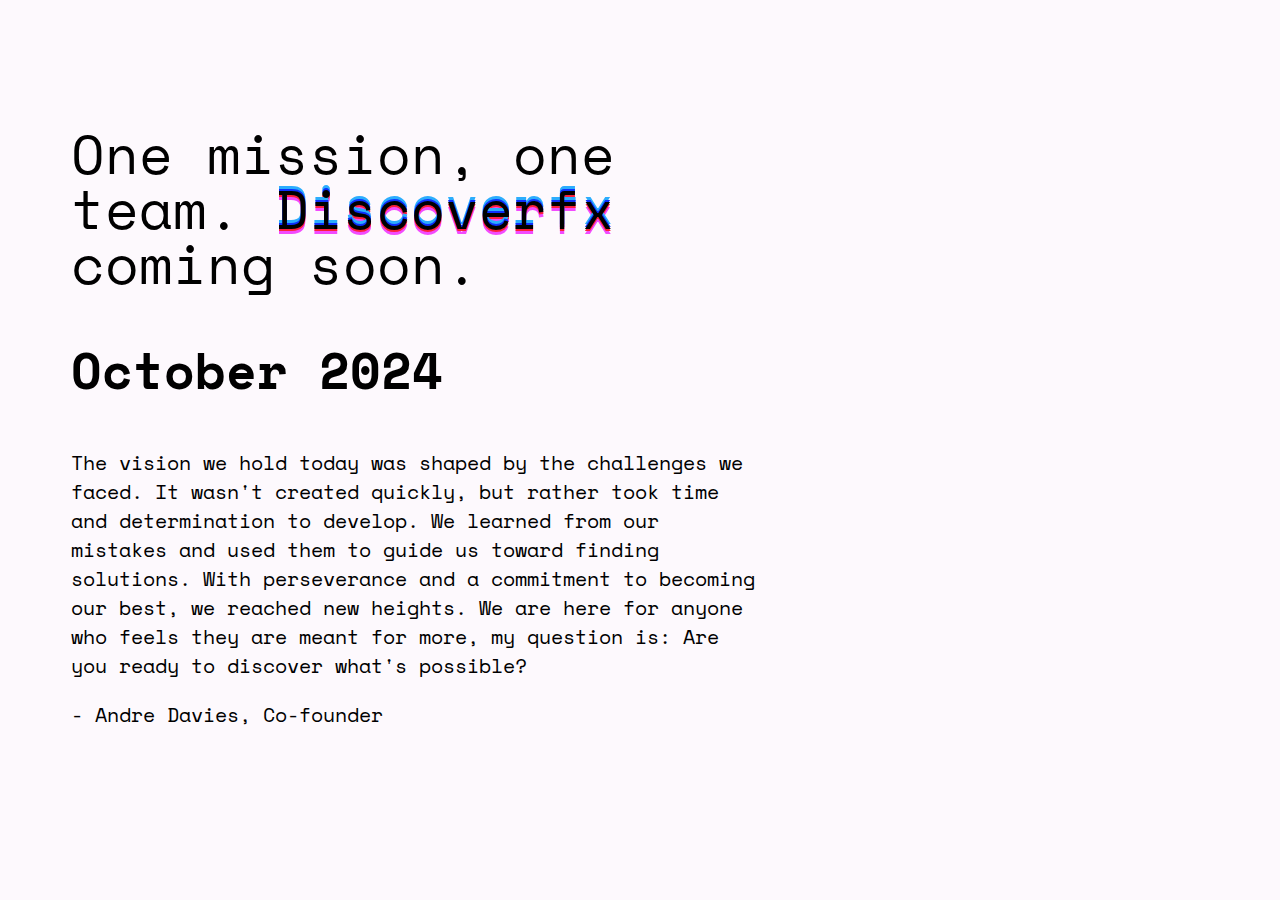
<file: index.html>
<!DOCTYPE html>
<html lang="en">
<head>
    <meta charset="UTF-8">
    <meta name="viewport" content="width=device-width, initial-scale=1.0">
    <title>Document</title>
    <link rel="preconnect" href="https://fonts.googleapis.com">
<link rel="preconnect" href="https://fonts.gstatic.com" crossorigin>
<link href="https://fonts.googleapis.com/css2?family=Anek+Telugu:wght@100..800&family=Indie+Flower&family=Roboto:ital,wght@0,100;0,300;0,400;0,500;0,700;0,900;1,100;1,300;1,400;1,500;1,700;1,900&family=Space+Mono:ital,wght@0,400;0,700;1,400;1,700&display=swap" rel="stylesheet">
<link rel="stylesheet" href="main.css">
</head>

<body>

   <div class="container">
    <h1>One mission, one team. <span class="Discoverfx">Discoverfx</span> coming soon.</h1>
    <h2>October 2024</h2>
    <p>The vision we hold today was shaped by the challenges we faced. It wasn't created quickly, but rather took time and determination to develop. We learned from our mistakes and used them to guide us toward finding solutions. With perseverance and a commitment to becoming our best, we reached new heights. We are here for anyone who feels they are meant for more, my question is: Are you ready to discover what's possible?</p>
    <p>- Andre Davies, Co-founder</p>
    </div>

</body>
</html>
</file>
<file: main.css>
body{
    font-family: 'Space Mono', monospace;
    background-color: #fdf9fd;
}

h1{
    font-size: 55px;
    line-height: 1;
    font-weight: 400;
}

h2{
    font-size: 50px;
}

p{
    font-size: 20px;
}

.container{
    width: 55%;
    margin-left: 5%;
    margin-top: 10%;
}

.Discoverfx{
    text-shadow: 0 -2.5px #0c2ffb, 0 -5px #2cadfd, 0 2px #fb203b, 0 5px #f24bfe;

}
</file>
